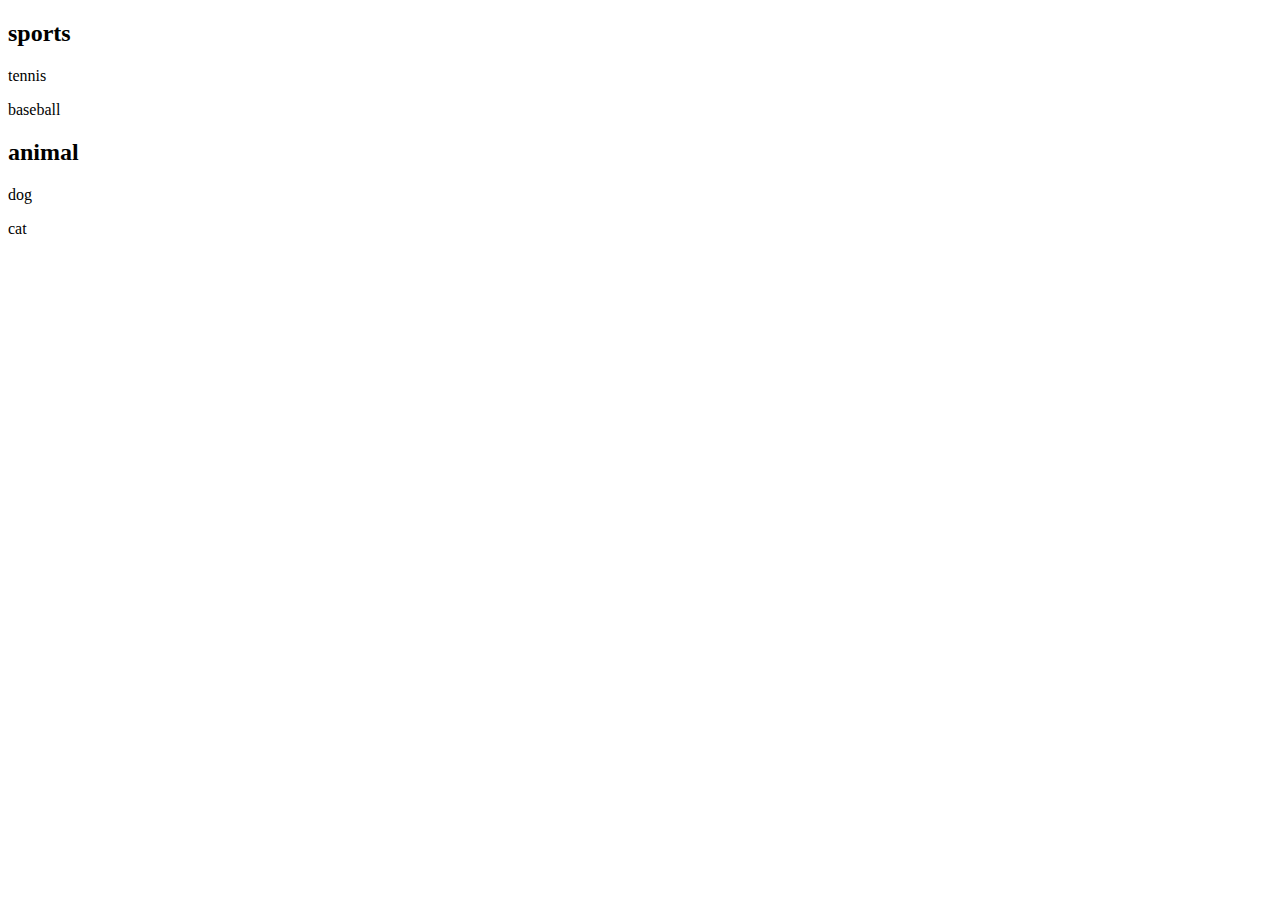
<file: index.html>
<!DOCTYPE html>
<html lang="en">
    <head>
        <meta charset="utf-8">
    </head>
    <body>
        <div>
            <div id="target-container">

            </div>
        </div>

        <script src="script.js"></script>
    </body>
</html>
</file>
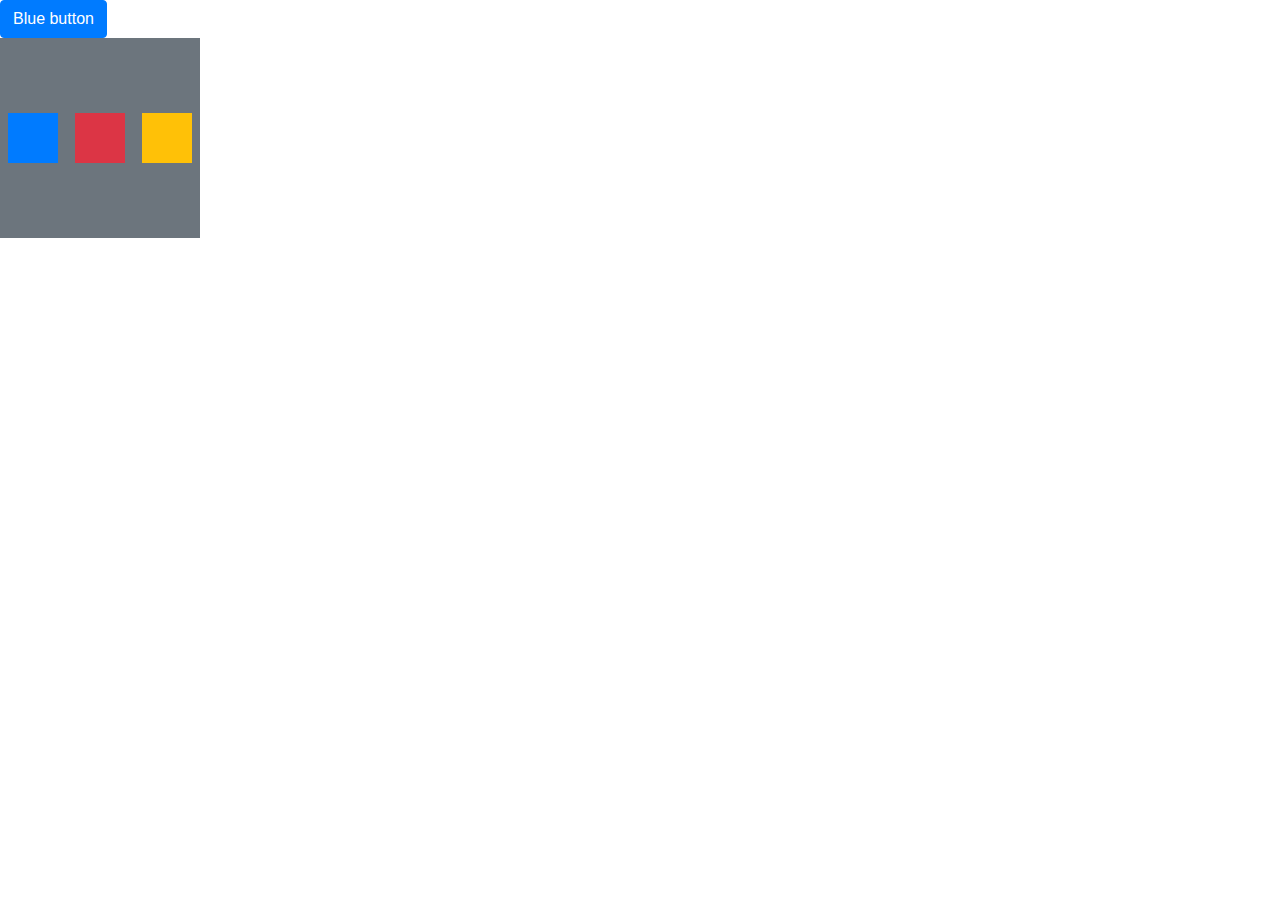
<file: bootstrap/01/index.html>
<!DOCTYPE html>
<html lang="en">
    <head>
        <meta charset="utf-8">
        <link rel="stylesheet" href="https://stackpath.bootstrapcdn.com/bootstrap/4.4.1/css/bootstrap.min.css" integrity="sha384-Vkoo8x4CGsO3+Hhxv8T/Q5PaXtkKtu6ug5TOeNV6gBiFeWPGFN9MuhOf23Q9Ifjh" crossorigin="anonymous">
        <link rel="stylesheet" href="style.css">
    </head>
    <body>        
        <button type="button" class="btn btn-primary">Blue button</button>

        <div class="box bg-secondary d-flex justify-content-around align-items-center">
            <div class="w-25 h-25 bg-primary"></div>
            <div class="w-25 h-25 bg-danger"></div>
            <div class="w-25 h-25 bg-warning"></div>
        </div>
    </body>
</html>
</file>
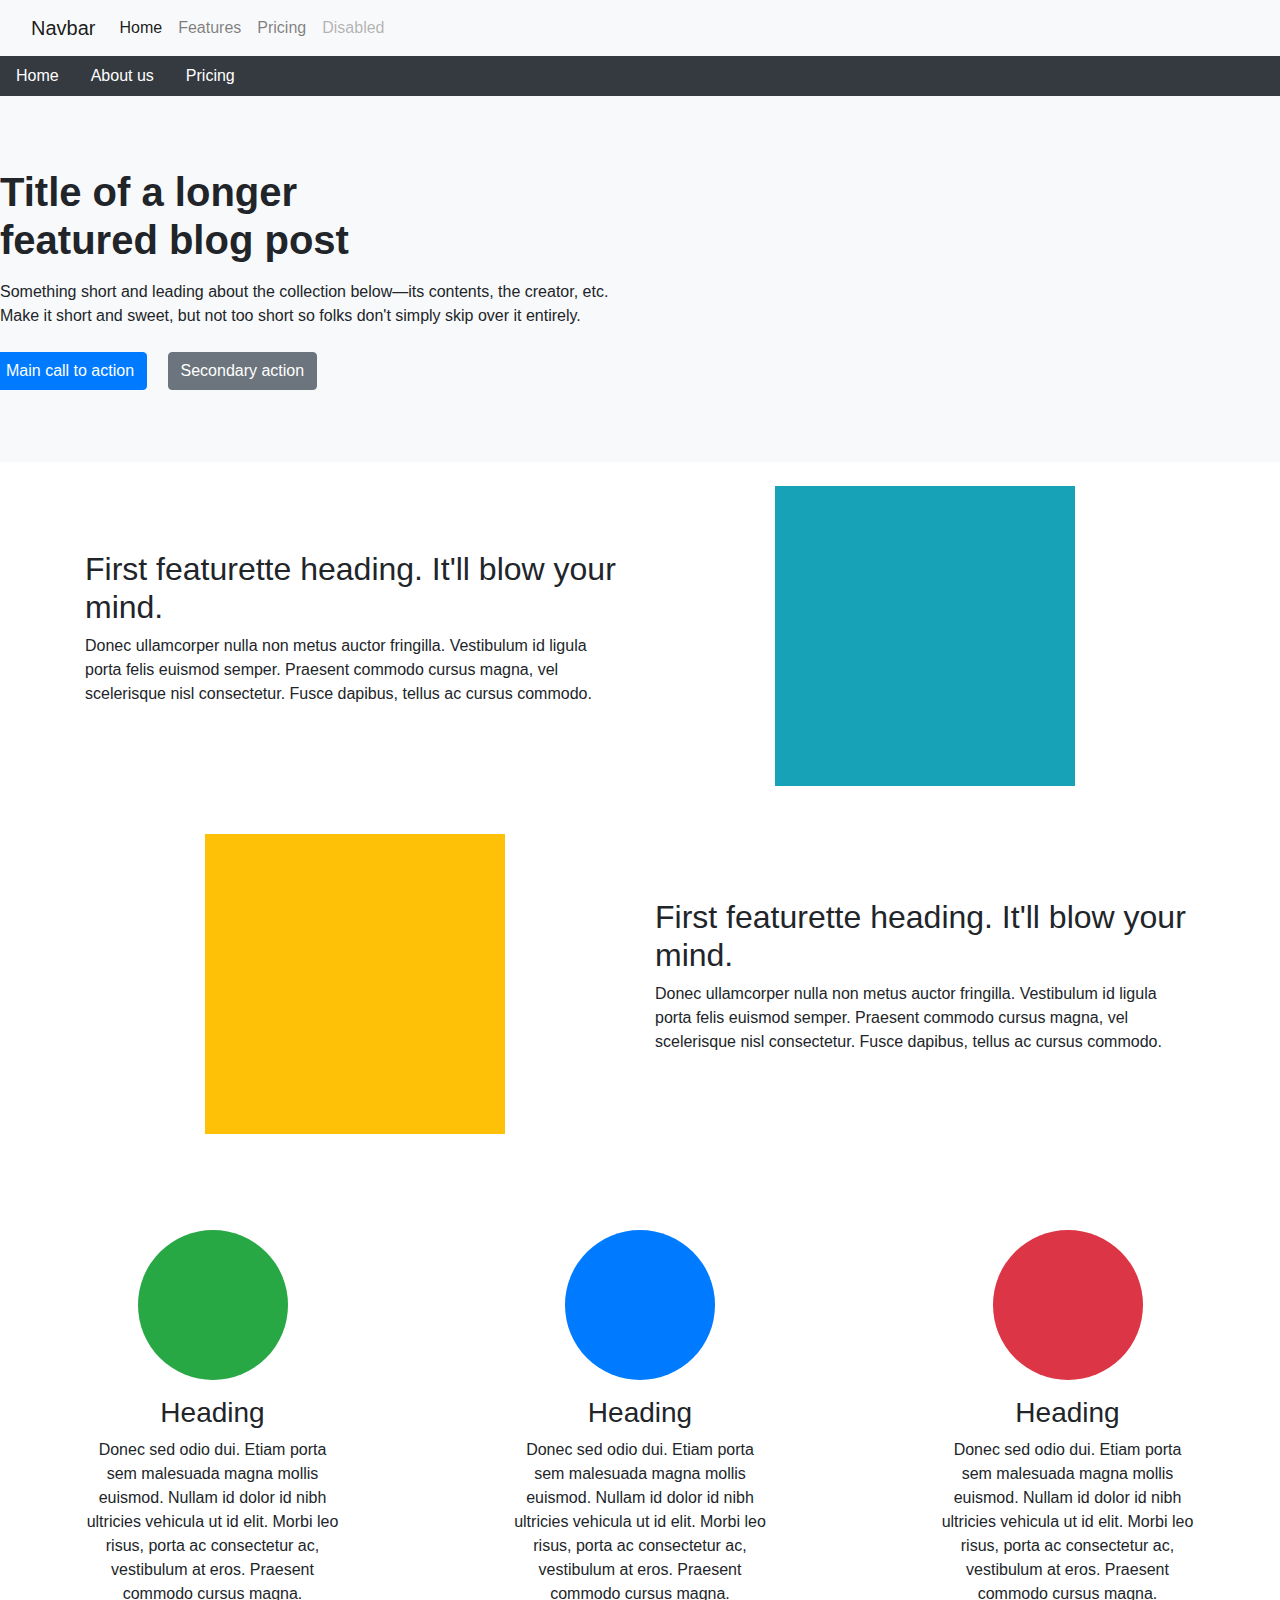
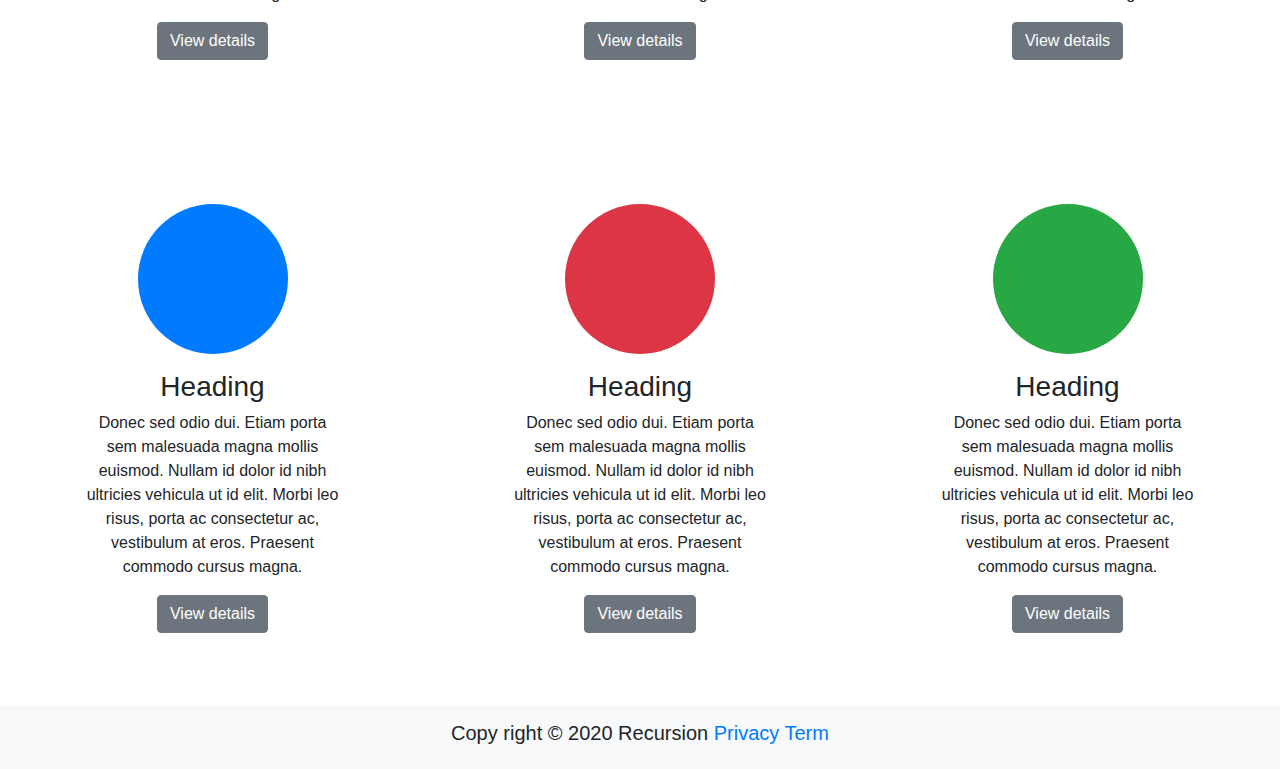
<file: bootstrap/08practice/03navbar/base.html>
<!DOCTYPE html>
<html lang="en">
    <head>
        <meta charset="utf-8">
        <meta name="viewport" content="width=device-width, initial-scale=1, shrink-to-fit=no">

        <link rel="stylesheet" href="https://stackpath.bootstrapcdn.com/bootstrap/4.4.1/css/bootstrap.min.css" integrity="sha384-Vkoo8x4CGsO3+Hhxv8T/Q5PaXtkKtu6ug5TOeNV6gBiFeWPGFN9MuhOf23Q9Ifjh" crossorigin="anonymous">

        <link rel="stylesheet" href="style.css">
        <title>Hello, world!</title>
    </head>
    <body>   

        <!-- グローバルナビゲーション -->
        <nav class="navbar navbar-expand-lg navbar-light bg-light m-0">
            <div class="container-fluid">
                <a href="#" class="navbar-brand">Navbar</a>
                <button class="navbar-toggler"
                        type="button" 
                        data-bs-toggle="collapse" 
                        data-bs-target="#navbarSuppportedContent" 
                        aria-controls="navbarSupportedContent" 
                        aria-expanded="false" 
                        aria-label="Toggle navigation"
                >
                    <span class="navbar-toggler-icon"></span>
                </button>

                <div class="collapse navbar-collapse" id="navbarSupportedContent">
                    <ul class="navbar-nav me-auto mb-w mb-lg-0">
                        <li class="nav-item">
                            <a href="#" class="nav-link active" aria-current="page">Home</a>
                        </li>
                        <li class="nav-item">
                            <a href="#" class="nav-link">Features</a>
                        </li>
                        <li class="nav-item">
                            <a href="#" class="nav-link">Pricing</a>
                        </li>
                        <li class="nav-item">
                            <a href="#" 
                                class="nav-link disabled" 
                                tabindex="-1" 
                                aria-disabled="true">
                                Disabled
                            </a>
                        </li>
                    </ul>
                </div>
            </div>
        </nav>

        <!-- ナビバーの作成 -->
        <div class="bg-dark">
            <ul class="nav">
                <li class="nav-item">
                    <span class="nav-link text-white">Home</span>
                </li>
                <li class="nav-item">
                    <span class="nav-link text-white">About us</span>
                </li>
                <li class="nav-item">
                    <span class="nav-link text-white">Pricing</span>
                </li>
            </ul>
        </div>

        <!-- ヘッダ -->
        <div class="bg-light py-5">
            <dic class="container text-center text-md-left">
                <div class="row">
                    <h1 class="col-12 font-weight-bold">
                        Title of a longer<br />featured blog post
                    </h1>
                    <p class="col-12 col-md-6 py-2">
                        Something short and leading about the collection below—its contents, the creator, etc. Make it short and sweet, but not too short so folks don't simply skip over it entirely.
                    </p>
                    <div class="btns px-2 col-12 justify-content-center justify-content-md-start">
                        <button class="btn btn-primary">Main call to action</button>
                        <button class="btn btn-secondary ml-3">Secondary action</button>
                    </div>
                </div>
            </dic>
        </div>

        <!-- 右側に画像があるコンテンツ列 -->
        <div class="container py-4">
            <div class="row align-items-center">
                <div class="col-12 col-md-6 order-md-1 d-flex justify-content-center">
                    <div class="bg-info img-size"></div>
                </div>
                <div class="col-12 col-md-6 order-md-0 text-center text-md-left">
                    <div class="row pt-3 pt-md-0">
                        <h2 class="col-12">First featurette heading. It'll blow your mind.</h2>
                        <p class="col-12">Donec ullamcorper nulla non metus auctor fringilla. Vestibulum id ligula porta felis euismod semper. Praesent commodo cursus magna, vel scelerisque nisl consectetur. Fusce dapibus, tellus ac cursus commodo.</p>
                    </div>
                </div>
            </div>
        </div>

        <!-- 左側に画像があるコンテンツ列 -->
        <div class="container py-4">
            <div class="row align-items-center">
                <div class="col-12 col-md-6 order-md-0 d-flex justify-content-center">
                    <div class="bg-warning img-size"></div>
                </div>
                <div class="col-12 col-md-6 orfer-md-1 text-center text-md-left">
                    <div class="row pt-3 pt-md-0">
                        <h2 class="col-12">First featurette heading. It'll blow your mind.</h2>
                        <p class="col-12">Donec ullamcorper nulla non metus auctor fringilla. Vestibulum id ligula porta felis euismod semper. Praesent commodo cursus magna, vel scelerisque nisl consectetur. Fusce dapibus, tellus ac cursus commodo.</p>
                    </div>
                </div>
            </div>
        </div>

        <!-- 丸い画像コンテンツ 1列目-->
        <div class="container py-4">
            <div class="row justify-content-between">
                <div class="col-12 col-md-3 text-center py-5">
                    <div class="d-flex justify-content-center align-items-center">
                        <div class="bg-success circle-size"></div>
                    </div>
                    <h3 class="pt-3">Heading</h3>
                    <p>Donec sed odio dui. Etiam porta sem malesuada magna mollis euismod. Nullam id dolor id nibh ultricies vehicula ut id elit. Morbi leo risus, porta ac consectetur ac, vestibulum at eros. Praesent commodo cursus magna.</p>
                    <button class="btn btn-secondary">View details</button>
                </div>
                <div class="col-12 col-md-3 text-center py-5">
                    <div class="d-flex justify-content-center align-items-center">
                        <div class="bg-primary circle-size"></div>
                    </div>
                    <h3 class="pt-3">Heading</h3>
                    <p>Donec sed odio dui. Etiam porta sem malesuada magna mollis euismod. Nullam id dolor id nibh ultricies vehicula ut id elit. Morbi leo risus, porta ac consectetur ac, vestibulum at eros. Praesent commodo cursus magna.</p>
                    <button class="btn btn-secondary">View details</button>
                </div>
                <div class="col-12 col-md-3 text-center py-5">
                    <div class="d-flex justify-content-center align-items-center">
                        <div class="bg-danger circle-size"></div>
                    </div>
                    <h3 class="pt-3">Heading</h3>
                    <p>Donec sed odio dui. Etiam porta sem malesuada magna mollis euismod. Nullam id dolor id nibh ultricies vehicula ut id elit. Morbi leo risus, porta ac consectetur ac, vestibulum at eros. Praesent commodo cursus magna.</p>
                    <button class="btn btn-secondary">View details</button>
                </div>
            </div>
        </div>
   
        <!-- 丸い画像コンテンツ 1列目-->
        <div class="container py-4">
            <div class="row justify-content-between">
                <div class="col-12 col-md-3 text-center py-5 order-3">
                    <div class="d-flex justify-content-center align-items-center">
                        <div class="bg-success circle-size"></div>
                    </div>
                    <h3 class="pt-3">Heading</h3>
                    <p>Donec sed odio dui. Etiam porta sem malesuada magna mollis euismod. Nullam id dolor id nibh ultricies vehicula ut id elit. Morbi leo risus, porta ac consectetur ac, vestibulum at eros. Praesent commodo cursus magna.</p>
                    <button class="btn btn-secondary">View details</button>
                </div>
                <div class="col-12 col-md-3 text-center py-5 order-1">
                    <div class="d-flex justify-content-center align-items-center">
                        <div class="bg-primary circle-size"></div>
                    </div>
                    <h3 class="pt-3">Heading</h3>
                    <p>Donec sed odio dui. Etiam porta sem malesuada magna mollis euismod. Nullam id dolor id nibh ultricies vehicula ut id elit. Morbi leo risus, porta ac consectetur ac, vestibulum at eros. Praesent commodo cursus magna.</p>
                    <button class="btn btn-secondary">View details</button>
                </div>
                <div class="col-12 col-md-3 text-center py-5 order-2">
                    <div class="d-flex justify-content-center align-items-center">
                        <div class="bg-danger circle-size"></div>
                    </div>
                    <h3 class="pt-3">Heading</h3>
                    <p>Donec sed odio dui. Etiam porta sem malesuada magna mollis euismod. Nullam id dolor id nibh ultricies vehicula ut id elit. Morbi leo risus, porta ac consectetur ac, vestibulum at eros. Praesent commodo cursus magna.</p>
                    <button class="btn btn-secondary">View details</button>
                </div>
            </div>
        </div>

        <div class="footer bg-light text-center p-3">
            <h3 class="h5">Copy right &copy; 2020 Recursion <a href="#">Privacy</a> <a href="#">Term</a></h3>
        </div>
        

        <script src="https://code.jquery.com/jquery-3.2.1.slim.min.js" integrity="sha384-KJ3o2DKtIkvYIK3UENzmM7KCkRr/rE9/Qpg6aAZGJwFDMVNA/GpGFF93hXpG5KkN" crossorigin="anonymous"></script>
        <script src="https://cdn.jsdelivr.net/npm/popper.js@1.12.9/dist/umd/popper.min.js" integrity="sha384-ApNbgh9B+Y1QKtv3Rn7W3mgPxhU9K/ScQsAP7hUibX39j7fakFPskvXusvfa0b4Q" crossorigin="anonymous"></script>
        <script src="https://cdn.jsdelivr.net/npm/bootstrap@4.0.0/dist/js/bootstrap.min.js" integrity="sha384-JZR6Spejh4U02d8jOt6vLEHfe/JQGiRRSQQxSfFWpi1MquVdAyjUar5+76PVCmYl" crossorigin="anonymous"></script>
    </body>
</html>
</file>
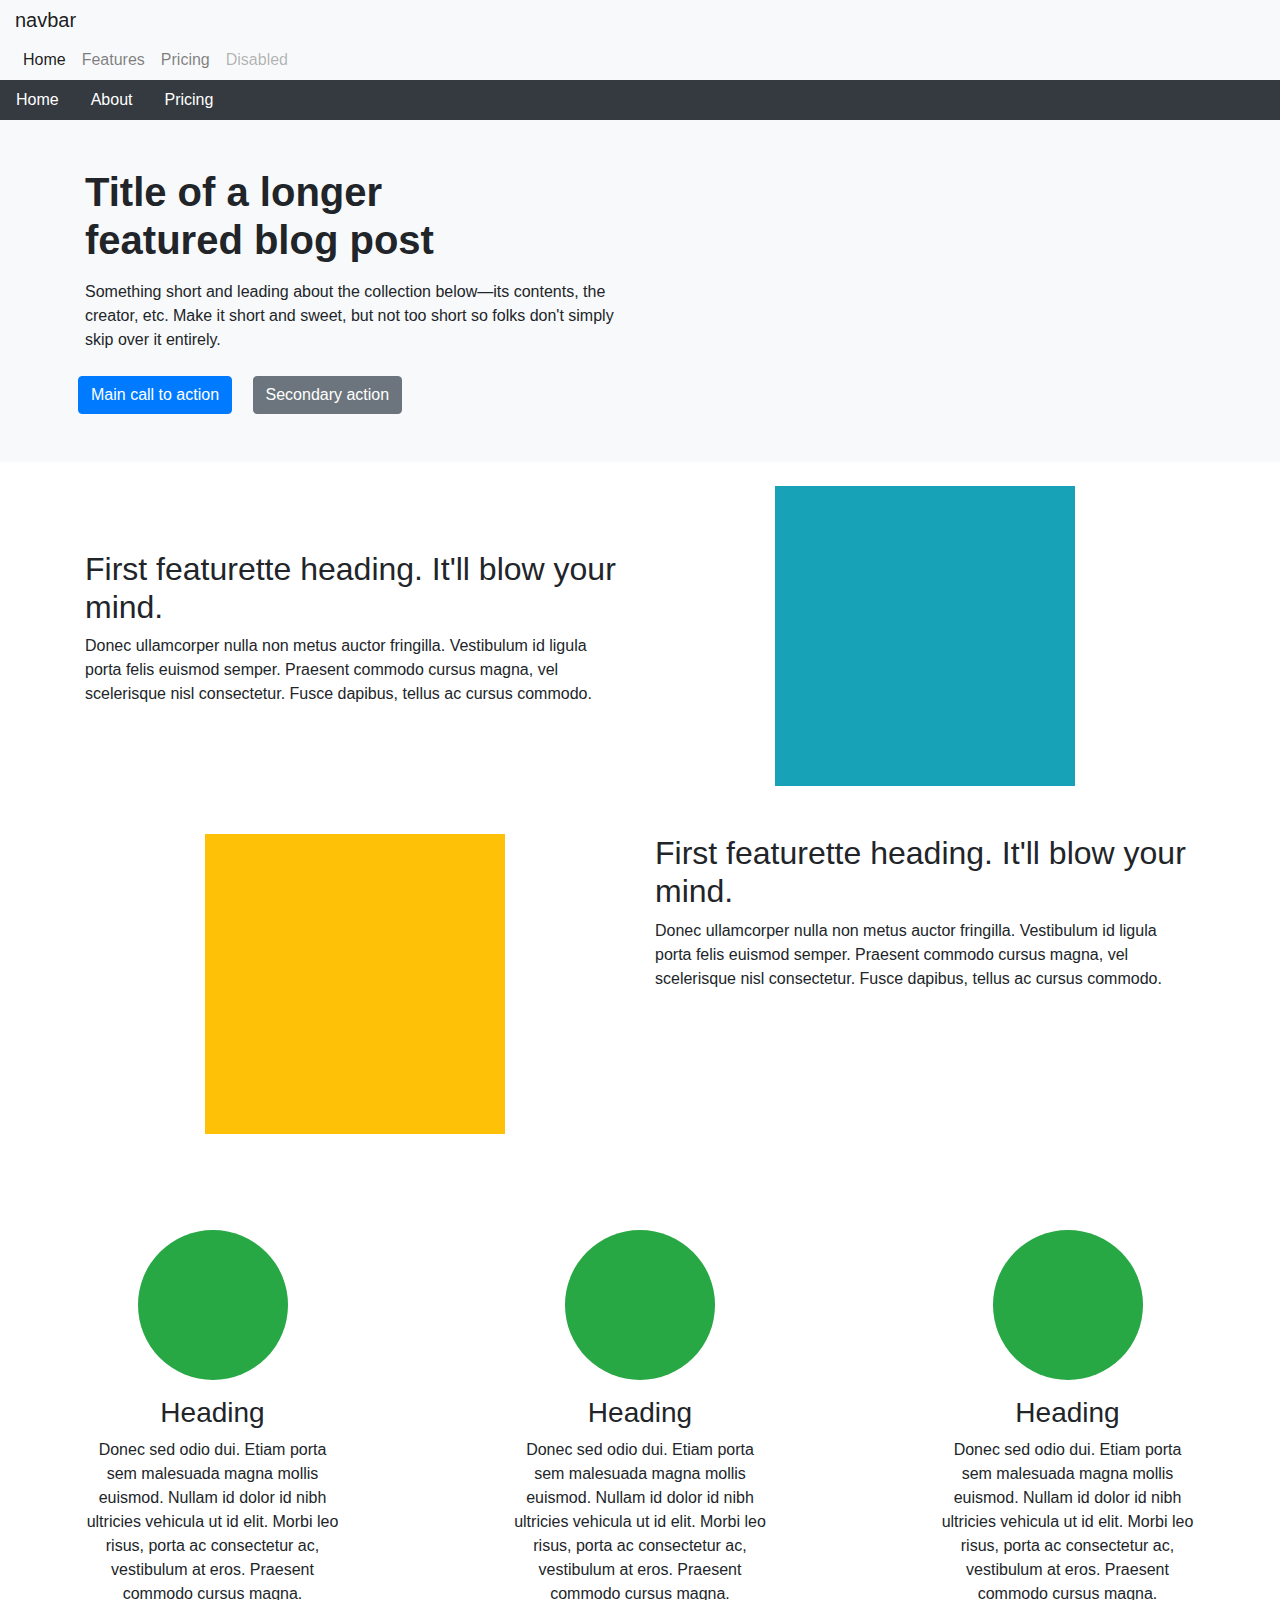
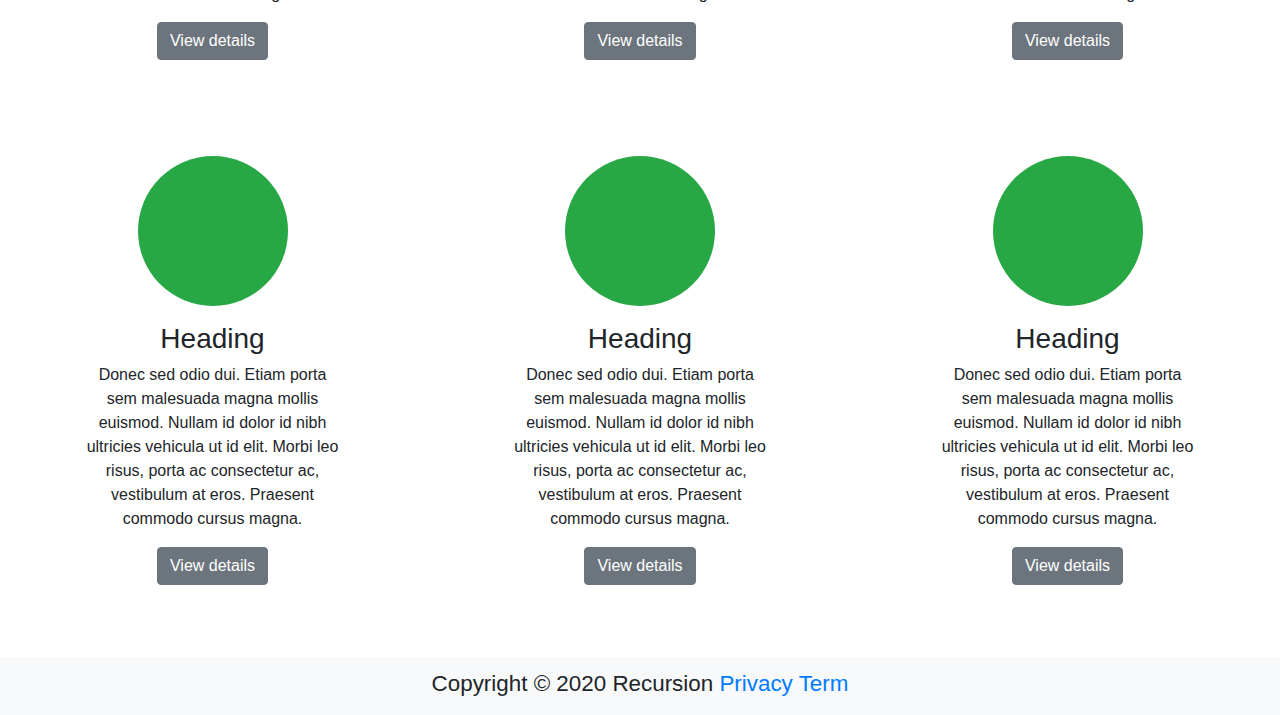
<file: bootstrap/08practice/03navbar/old/old-navbar.html>
<!DOCTYPE html>
<html lang="en">
    <head>
        <meta charset="utf-8">
        <meta name="viewport" content="width=device-width, initial-scale=1, shrink-to-fit=no">

        <link rel="stylesheet" href="https://stackpath.bootstrapcdn.com/bootstrap/4.4.1/css/bootstrap.min.css" integrity="sha384-Vkoo8x4CGsO3+Hhxv8T/Q5PaXtkKtu6ug5TOeNV6gBiFeWPGFN9MuhOf23Q9Ifjh" crossorigin="anonymous">

        <link rel="stylesheet" href="style.css">
        <title>Navbar</title>
    </head>
    <body>
        <nav class="navbaar navbar-expand-lg navbar-light bg-light m-0">
            <div class="container-fluid">
                <a href="#" class="navbar-brand">navbar</a>
                <button class="navbar-toggler" type="button" data-bs-toggle="collapse" data-bs-target="#navbarSupportedContent" aria-controls="navbarSupportedContent" aria-expanded="false" aria-label="Toggle navigation">
                    <span class="navbar-toggler-icon"></span>
                </button>

                <div class="collapse navbar-collapse" id="navbarSupportedContent">
                    <ul class="navbar-nav me-auto mb-2 mb-lg-0">
                        <li class="nav-item">
                            <a href="#" class="nav-link active" aria-current="page">Home</a>
                        </li>
                        <li class="nav-item">
                            <a href="#" class="nav-link">Features</a>
                        </li>
                        <li class="nav-item">
                            <a href="#" class="nav-link">Pricing</a>
                        </li>
                        <li class="nav-item">
                            <a href="#" class="nav-link disabled" tabindex="-1" aria-disabled="true">Disabled</a>
                        </li>
                    </ul>
                </div>
            </div>
        </nav>

        <ul class="nav bg-dark">
            <li class="nav-item">
                <span href="#" class="nav-link text-white">Home</a>
            </li>
            <li class="nav-item">
                <span href="#" class="nav-link text-white">About</a>
            </li>
            <li class="nav-item">
                <span href="#" class="nav-link text-white">Pricing</a>
            </li>
        </ul>

        <div class="bg-light py-5">
            <div class="container text-center text-md-left">
                <div class="row">
                    <h1 class="col-12 font-weight-bold">Title of a longer<br />featured blog post</h1>
                    <p class="col-12 col-md-6 py-2">Something short and leading about the collection below—its contents, the creator, etc. Make it short and sweet, but not too short so folks don't simply skip over it entirely.</p>
                    <div class="btns px-2 col-12 justify-content-center justify-content-md-start">
                        <button class="btn btn-primary">Main call to action</button>
                        <button class="btn btn-secondary ml-3">Secondary action</button>
                    </div>
                </div>
            </div>
        </div>

        <!-- 右側に画像のセクション -->
        <div class="container py-4">
            <div class="row align-items-center">
                <div class="col-12 col-md-6 order-md-1 d-flex justify-content-center">
                    <div class="bg-info img-size"></div>
                </div>

                <div class="col-12 col-md-6 order-md-0 text-center text-md-left">
                    <div class="row pt-3 pt-md-0">
                        <h2 class="col-12">First featurette heading. It'll blow your mind.</h2>
                        <p class="col-12">Donec ullamcorper nulla non metus auctor fringilla. Vestibulum id ligula porta felis euismod semper. Praesent commodo cursus magna, vel scelerisque nisl consectetur. Fusce dapibus, tellus ac cursus commodo.</p>
                    </div>
                </div>
            </div>
        </div>

        <!-- 左側に画像のセクション -->
        <div class="container py-4">
            <div class="row align-items center">
                <div class="col-12 col-md-6 order-md-0 d-flex justify-content-center">
                    <div class="bg-warning img-size"></div>
                </div>
                <div class="col-12 col-md-6 order-md-1 text-center text-md-left">
                    <div class="row po-3 pt-md-0">
                        <h2 class="col-12">First featurette heading. It'll blow your mind.</h2>
                        <p class="col-12">Donec ullamcorper nulla non metus auctor fringilla. Vestibulum id ligula porta felis euismod semper. Praesent commodo cursus magna, vel scelerisque nisl consectetur. Fusce dapibus, tellus ac cursus commodo.</p>
                    </div>
                </div>
            </div>
        </div>

        <div class="container py-4">
            <div class="row justify-content-between">
                <div class="col-12 col-md-3 text-center py-5">
                    <div class="d-flex justify-content-center align-items-center">
                        <div class="bg-success circle-size"></div>
                    </div>
                    <h3 class="pt-3">Heading</h3>
                    <p>Donec sed odio dui. Etiam porta sem malesuada magna mollis euismod. Nullam id dolor id nibh ultricies vehicula ut id elit. Morbi leo risus, porta ac consectetur ac, vestibulum at eros. Praesent commodo cursus magna.</p>
                    <button class="btn btn-secondary">View details</button>
                </div>

                <div class="col-12 col-md-3 text-center py-5">
                    <div class="d-flex justify-content-center align-items-center">
                        <div class="bg-success circle-size"></div>
                    </div>
                    <h3 class="pt-3">Heading</h3>
                    <p>Donec sed odio dui. Etiam porta sem malesuada magna mollis euismod. Nullam id dolor id nibh ultricies vehicula ut id elit. Morbi leo risus, porta ac consectetur ac, vestibulum at eros. Praesent commodo cursus magna.</p>
                    <button class="btn btn-secondary">View details</button>
                </div>

                <div class="col-12 col-md-3 text-center py-5">
                    <div class="d-flex justify-content-center align-items-center">
                        <div class="bg-success circle-size"></div>
                    </div>
                    <h3 class="pt-3">Heading</h3>
                    <p>Donec sed odio dui. Etiam porta sem malesuada magna mollis euismod. Nullam id dolor id nibh ultricies vehicula ut id elit. Morbi leo risus, porta ac consectetur ac, vestibulum at eros. Praesent commodo cursus magna.</p>
                    <button class="btn btn-secondary">View details</button>
                </div>
            </div>

            <div class="row justify-content-between">
                <div class="col-12 col-md-3 text-center py-5">
                    <div class="d-flex justify-content-center align-items-center">
                        <div class="bg-success circle-size"></div>
                    </div>
                    <h3 class="pt-3">Heading</h3>
                    <p>Donec sed odio dui. Etiam porta sem malesuada magna mollis euismod. Nullam id dolor id nibh ultricies vehicula ut id elit. Morbi leo risus, porta ac consectetur ac, vestibulum at eros. Praesent commodo cursus magna.</p>
                    <button class="btn btn-secondary">View details</button>
                </div>

                <div class="col-12 col-md-3 text-center py-5">
                    <div class="d-flex justify-content-center align-items-center">
                        <div class="bg-success circle-size"></div>
                    </div>
                    <h3 class="pt-3">Heading</h3>
                    <p>Donec sed odio dui. Etiam porta sem malesuada magna mollis euismod. Nullam id dolor id nibh ultricies vehicula ut id elit. Morbi leo risus, porta ac consectetur ac, vestibulum at eros. Praesent commodo cursus magna.</p>
                    <button class="btn btn-secondary">View details</button>
                </div>

                <div class="col-12 col-md-3 text-center py-5">
                    <div class="d-flex justify-content-center align-items-center">
                        <div class="bg-success circle-size"></div>
                    </div>
                    <h3 class="pt-3">Heading</h3>
                    <p>Donec sed odio dui. Etiam porta sem malesuada magna mollis euismod. Nullam id dolor id nibh ultricies vehicula ut id elit. Morbi leo risus, porta ac consectetur ac, vestibulum at eros. Praesent commodo cursus magna.</p>
                    <button class="btn btn-secondary">View details</button>
                </div>
            </div>
        </div>

        <div class="footer bg-light text-center py-2">
            <h3>
                <small>
                    Copyright &copy; 2020 Recursion <a href="#">Privacy</a> <a href="#">Term</a>
                </small>
            </h3>
        </div>


        <script src="https://code.jquery.com/jquery-3.2.1.slim.min.js" integrity="sha384-KJ3o2DKtIkvYIK3UENzmM7KCkRr/rE9/Qpg6aAZGJwFDMVNA/GpGFF93hXpG5KkN" crossorigin="anonymous"></script>
        <script src="https://cdn.jsdelivr.net/npm/popper.js@1.12.9/dist/umd/popper.min.js" integrity="sha384-ApNbgh9B+Y1QKtv3Rn7W3mgPxhU9K/ScQsAP7hUibX39j7fakFPskvXusvfa0b4Q" crossorigin="anonymous"></script>
        <script src="https://cdn.jsdelivr.net/npm/bootstrap@4.0.0/dist/js/bootstrap.min.js" integrity="sha384-JZR6Spejh4U02d8jOt6vLEHfe/JQGiRRSQQxSfFWpi1MquVdAyjUar5+76PVCmYl" crossorigin="anonymous"></script>
    </body>
</html>
</file>
<file: bootstrap/01/style.css>
.box {
    width: 200px;
    height: 200px;
}
</file>
<file: bootstrap/08practice/03navbar/style.css>
.img-size {
    width: 300px;
    height: 300px;
 }
 
 .circle-size {
    width: 150px;
    height: 150px;
    border-radius: 50%;
 }
</file>
<file: bootstrap/08practice/03navbar/old/style.css>
.img-size {
    width: 300px;
    height: 300px;
 }
 
 .circle-size {
    width: 150px;
    height: 150px;
    border-radius: 50%;
 }
</file>
